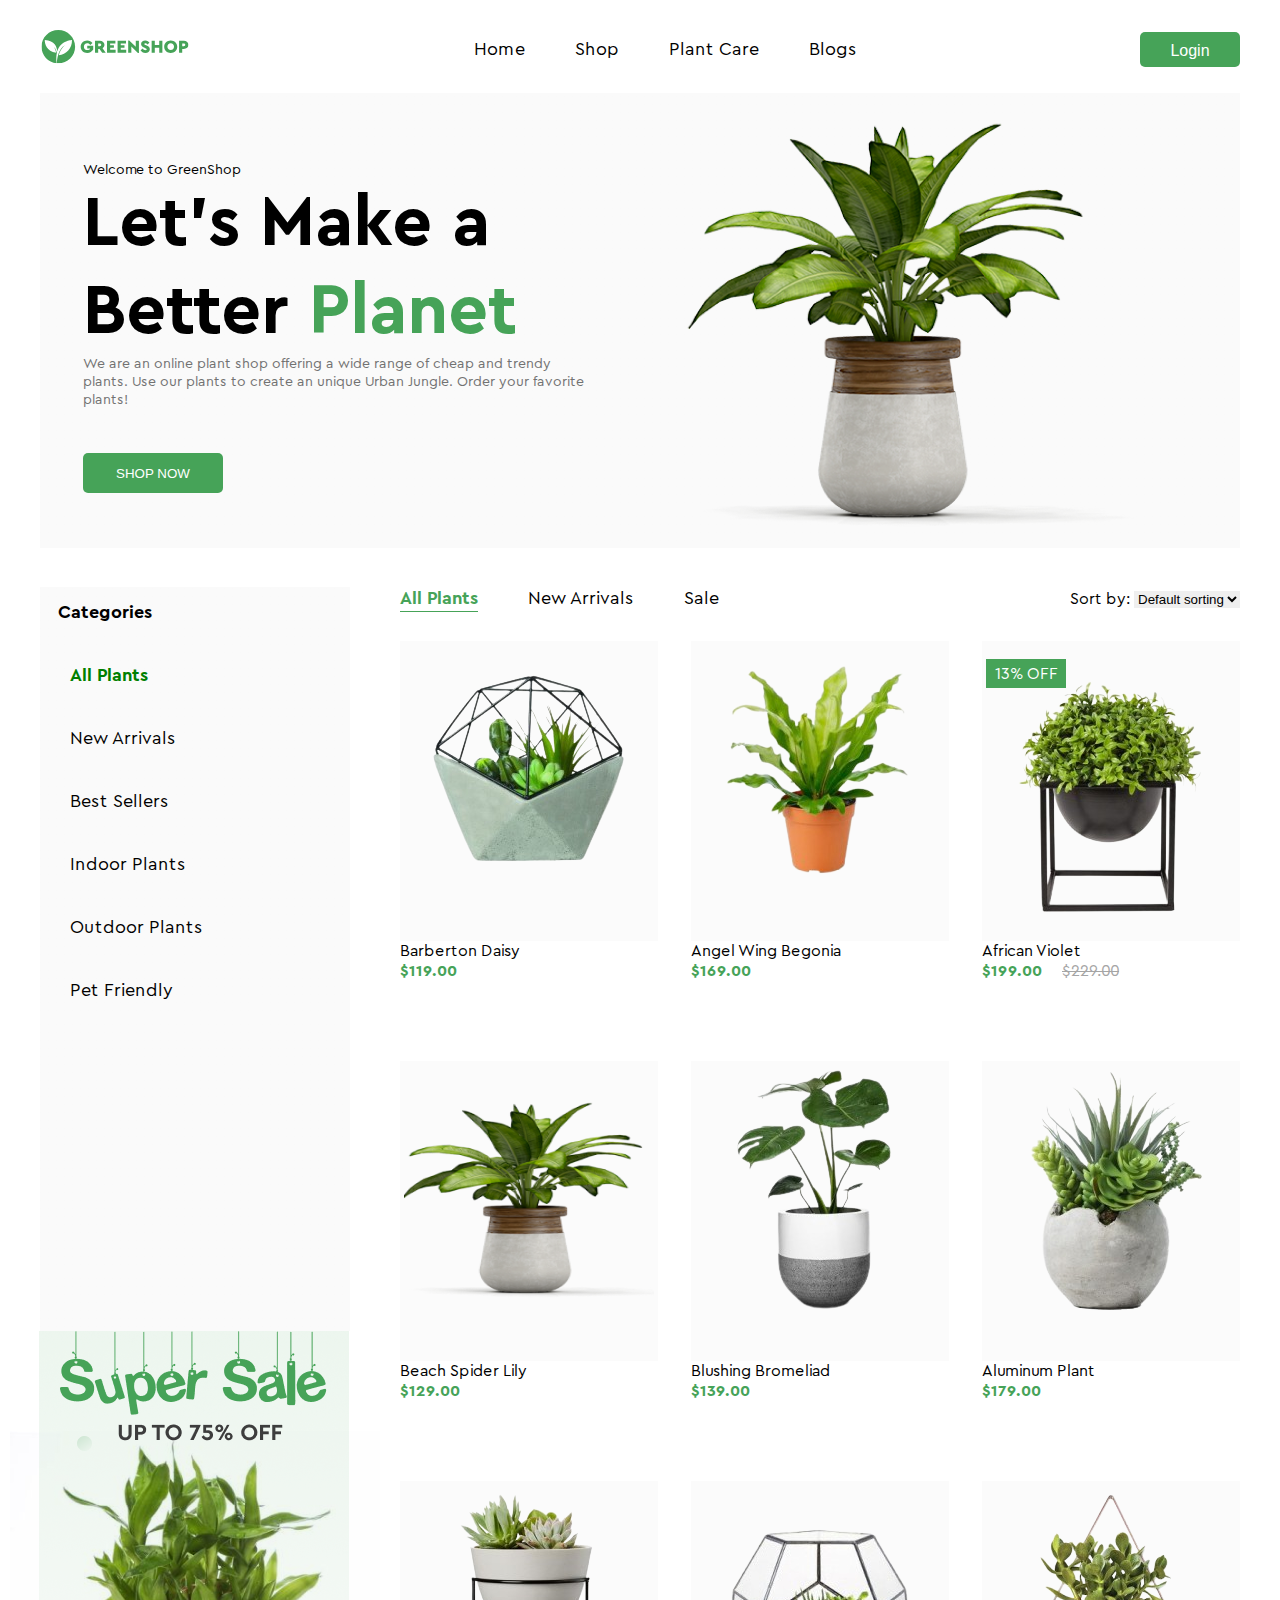
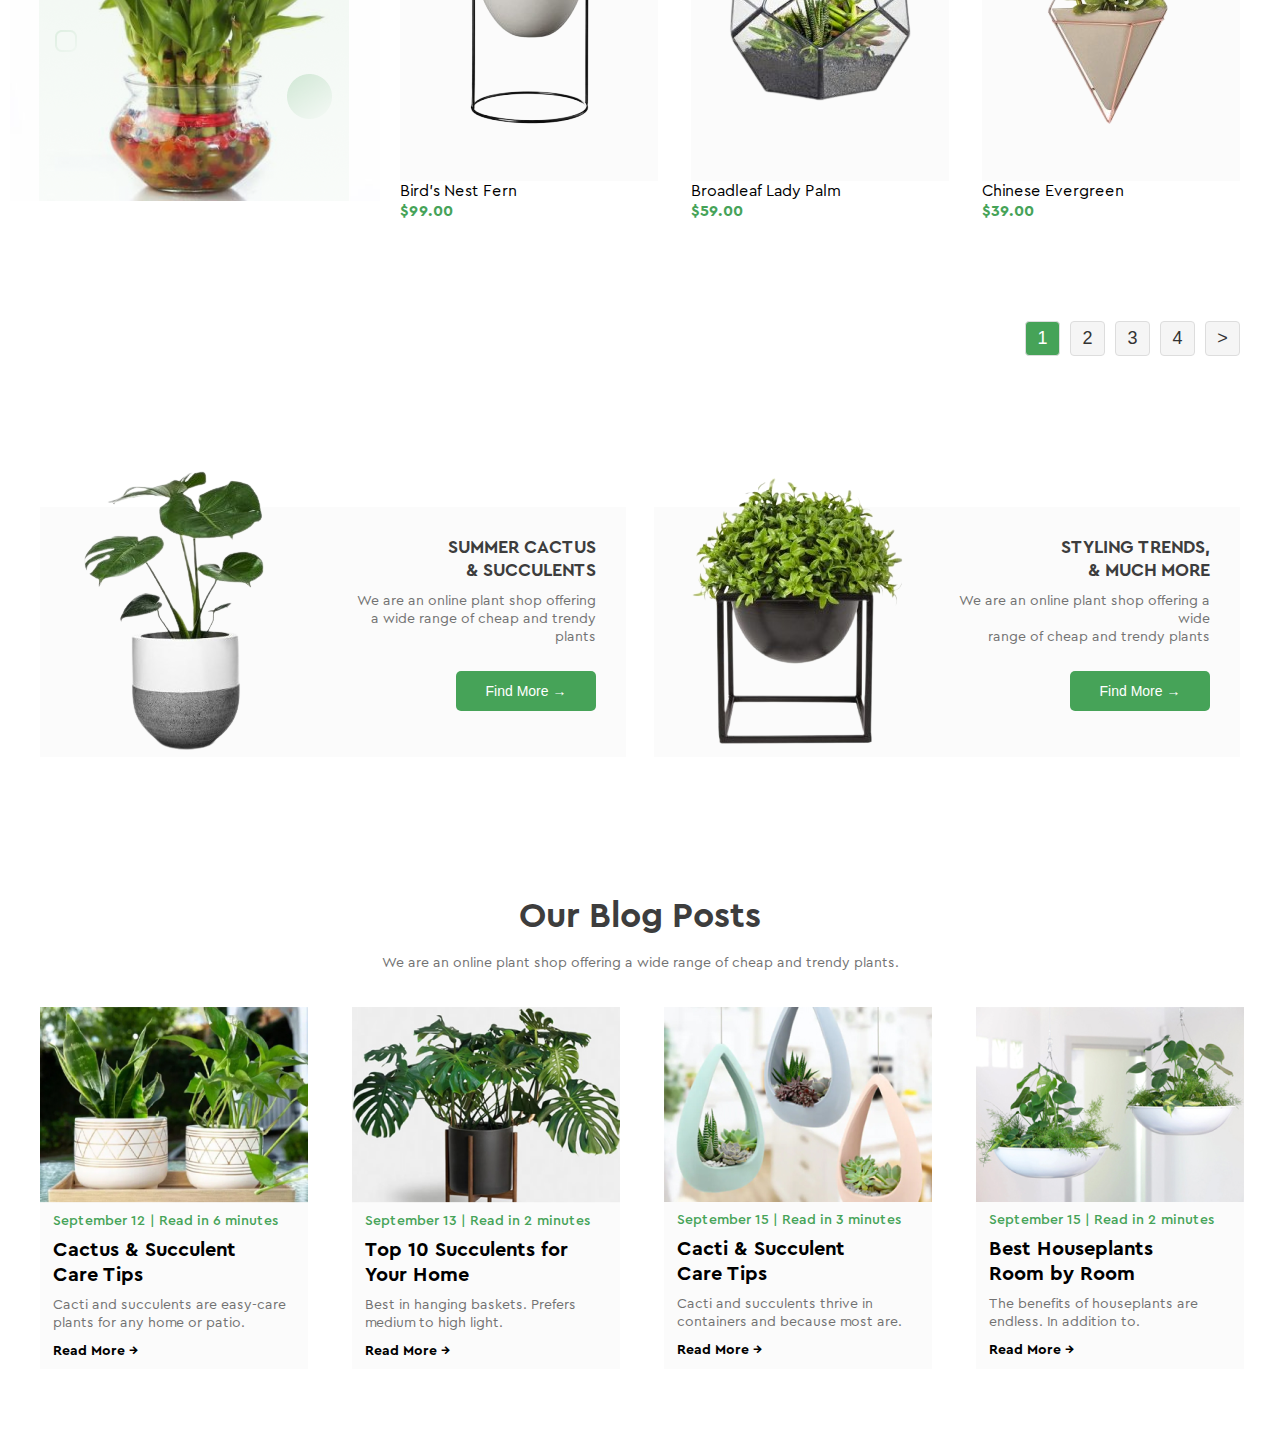
<file: index.html>
<!DOCTYPE html>
<html lang="en">

<head>
  <meta charset="UTF-8">
  <meta name="viewport" content="width=device-width, initial-scale=1.0">
  <title>Document</title>

  <link rel="stylesheet" href="css/main.css">
</head>

<body>
  <header>
    <div class="container">
      <nav>
        <a href="#" class="no-underline">
          <img class="logo" src="./img/Logo.svg" alt="logo">
        </a>
        <ul>
          <li>Home</li>
          <li>Shop</li>
          <li>Plant Care</li>
          <li>Blogs</li>
        </ul>
        <button class="login" onclick="window.location.href='reg.html'">
          Login
        </button>
      </nav>
    </div>
  </header>
  <main>
    <section>
      <div class="container">
        <div class="left-side">
          <p>Welcome to GreenShop</p>
          <h2>
            Let’s Make a Better <span style="color: #46a358">Planet</span>
          </h2>
          <p style="color: #727272">
            We are an online plant shop offering a wide range of cheap and
            trendy plants. Use our plants to create an unique Urban Jungle.
            Order your favorite plants!
          </p>
          <button class="shop">SHOP NOW</button>
        </div>
        <div class="right-side">
          <!-- <img class="litle" width="135px" height="135px" src="./img/01 2.png" alt="01_2"> -->
          <img width="507" height="450" src="./img/flower_pot.png" alt="flover_pot">
        </div>
      </div>
    </section>
    <div class="container_2">
      <!-- "Categories" меню -->
      <section class="left-side">
        <div class="categories">
          <ul>
            <li>Categories</li>
            <li>All Plants</li>
            <li>New Arrivals</li>
            <li>Best Sellers</li>
            <li>Indoor Plants</li>
            <li>Outdoor Plants</li>
            <li>Pet Friendly</li>
          </ul>
        </div>
        <div class="sale">
          <img src="./img/SuperSaleBanner.png" alt="flower_sale" class="sale-image">
        </div>
      </section>
      <section class="products">
        <nav class="short_by">
          <ul>
            <li>All Plants</li>
            <li>New Arrivals</li>
            <li>Sale</li>
          </ul>
          <div class="sorting">
            <label for="sort">Sort by:</label>
            <select id="sort">
              <option value="default">Default sorting</option>
            </select>
          </div>
        </nav>
        <div class="container_prod">
          <div class="product-item">
            <div class="image-background">
              <img src="./img/image_1.png" alt="Barberton Daisy" class="product-image">
              <div class="card-buttons">
                <button><img src="./img/shopping.svg" alt="shoping"></button>
                <button><img src="./img/heart.svg" alt="heart"></button>
                <button><img src="./img/frame.svg" alt="frame"></button>
              </div>
            </div>
            <p class="product-name">Barberton Daisy</p>
            <p class="product-price">$119.00</p>
          </div>
          <div class="product-item">
            <div class="image-background">
              <img src="./img/image_2.png" alt="Angel Wing Begonia" class="product-image">
              <div class="card-buttons">
                <button><img src="./img/shopping.svg" alt="shoping"></button>
                <button><img src="./img/heart.svg" alt="heart"></button>
                <button><img src="./img/frame.svg" alt="frame"></button>
              </div>
            </div>
            <p class="product-name">Angel Wing Begonia</p>
            <p class="product-price">$169.00</p>
          </div>
          <div class="product-item">
            <div class="image-background">
              <div class="badge">
                13% OFF
              </div>
              <img src="./img/image_3.png" alt="African Violet" class="product-image">
              <div class="card-buttons">
                <button><img src="./img/shopping.svg" alt="shoping"></button>
                <button><img src="./img/heart.svg" alt="heart"></button>
                <button><img src="./img/frame.svg" alt="frame"></button>
              </div>
            </div>
            <p class="product-name">African Violet</p>
            <p class="product-price">$199.00 <span class="price-old">$229.00</span></p>
          </div>
          <div class="product-item">
            <div class="image-background">
              <img src="./img/image_4.png" alt="Beach Spider Lily" class="product-image">
              <div class="card-buttons">
                <button><img src="./img/shopping.svg" alt="shoping"></button>
                <button><img src="./img/heart.svg" alt="heart"></button>
                <button><img src="./img/frame.svg" alt="frame"></button>
              </div>
            </div>
            <p class="product-name">Beach Spider Lily</p>
            <p class="product-price">$129.00</p>
          </div>
          <div class="product-item">
            <div class="image-background">
              <img src="./img/image_5.png" alt="Blushing Bromeliad" class="product-image">
              <div class="card-buttons">
                <button><img src="./img/shopping.svg" alt="shoping"></button>
                <button><img src="./img/heart.svg" alt="heart"></button>
                <button><img src="./img/frame.svg" alt="frame"></button>
              </div>
            </div>
            <p class="product-name">Blushing Bromeliad</p>
            <p class="product-price">$139.00</p>
          </div>
          <div class="product-item">
            <div class="image-background">
              <img src="./img/image_6.png" alt="Aluminum Plant" class="product-image">
              <div class="card-buttons">
                <button><img src="./img/shopping.svg" alt="shoping"></button>
                <button><img src="./img/heart.svg" alt="heart"></button>
                <button><img src="./img/frame.svg" alt="frame"></button>
              </div>
            </div>
            <p class="product-name">Aluminum Plant</p>
            <p class="product-price">$179.00</p>
          </div>
          <div class="product-item">
            <div class="image-background">
              <img src="./img/image_7.png" alt="Bird's Nest Fern" class="product-image">
              <div class="card-buttons">
                <button><img src="./img/shopping.svg" alt="shoping"></button>
                <button><img src="./img/heart.svg" alt="heart"></button>
                <button><img src="./img/frame.svg" alt="frame"></button>
              </div>
            </div>
            <p class="product-name">Bird's Nest Fern</p>
            <p class="product-price">$99.00</p>
          </div>
          <div class="product-item">
            <div class="image-background">
              <img src="./img/image_8.png" alt="Broadleaf Lady Palm" class="product-image">
              <div class="card-buttons">
                <button><img src="./img/shopping.svg" alt="shoping"></button>
                <button><img src="./img/heart.svg" alt="heart"></button>
                <button><img src="./img/frame.svg" alt="frame"></button>
              </div>
            </div>
            <p class="product-name">Broadleaf Lady Palm</p>
            <p class="product-price">$59.00</p>
          </div>
          <div class="product-item">
            <div class="image-background">
              <img src="./img/image_9.png" alt="Chinese Evergreen" class="product-image">
              <div class="card-buttons">
                <button><img src="./img/shopping.svg" alt="shoping"></button>
                <button><img src="./img/heart.svg" alt="heart"></button>
                <button><img src="./img/frame.svg" alt="frame"></button>
              </div>
            </div>
            <p class="product-name">Chinese Evergreen</p>
            <p class="product-price">$39.00</p>
          </div>
        </div>
        <div class="pagination">
          <button class="page-btn active">1</button>
          <button class="page-btn">2</button>
          <button class="page-btn">3</button>
          <button class="page-btn">4</button>
          <button class="page-btn">></button>
        </div>
      </section>
    </div>
    <section class="container_3">
      <div class="frame1">
        <div class="summer">
          <img src="./img/summerCactus.png" alt="summer cactus">
          <div class="text-right">
            <p class="title-frame">SUMMER CACTUS <br>& SUCCULENTS</p>
            <p class="comment"> We are an online plant shop offering <br>a wide range of cheap and trendy plants </p>
            <button class="find-more"> Find More →</button>
          </div>
        </div>
        <div class="styling">
          <img src="./img/stylingTrends.png" alt="summer cactus">
          <div class="text-right">
            <p class="title-frame">STYLING TRENDS,<br>& MUCH MORE</p>
            <p class="comment"> We are an online plant shop offering a wide <br>range of cheap and trendy plants </p>
            <button class="find-more"> Find More →</button>
          </div>
        </div>
      </div>
      <div class="blog-container">
        <div class="blog-header">
          <h3>Our Blog Posts</h3>
          <p class="comment"> We are an online plant shop offering a wide range of cheap and trendy plants. </p>
        </div>
        <div class="blog-posts">
          <div class="blog-item">
            <img src="./img/blog1.png" alt="Cactus & Succulent" class="blog-image">
            <div class="text-container">
              <p class="date">September 12 | Read in 6 minutes</p>
              <p class="title">Cactus & Succulent <br>Care Tips</p>
              <p class="description"> Cacti and succulents are easy-care plants for any home or patio. </p>
              <a class="read" href="#">Read More →</a>
            </div>
          </div>
          <div class="blog-item">
            <img src="./img/blog2.png" alt="Top 10 Succulents" class="blog-image">
            <div class="text-container">
              <p class="date">September 13 | Read in 2 minutes</p>
              <p class="title">Top 10 Succulents for <br>Your Home</p>
              <p class="description"> Best in hanging baskets. Prefers medium to high light.</p>
              <a class="read" href="#">Read More →</a>
            </div>
          </div>
          <div class="blog-item">
            <img src="./img/blog3.png" alt="Cacti & Succulent Tips" class="blog-image">
            <div class="text-container">
              <p class="date">September 15 | Read in 3 minutes</p>
              <p class="title">Cacti & Succulent <br>Care Tips</p>
              <p class="description"> Cacti and succulents thrive in containers and because most are.</p>
              <a class="read" href="#">Read More →</a>
            </div>
          </div>
          <div class="blog-item">
            <img src="./img/blog4.png" alt="Best Houseplants" class="blog-image">
            <div class="text-container">
              <p class="date">September 15 | Read in 2 minutes</p>
              <p class="title">Best Houseplants <br>Room by Room</p>
              <p class="description"> The benefits of houseplants are endless. In addition to.</p>
              <a class="read" href="#">Read More →</a>
            </div>
          </div>
        </div>
      </div>
    </section>
  </main>
</body>

</html>
</file>
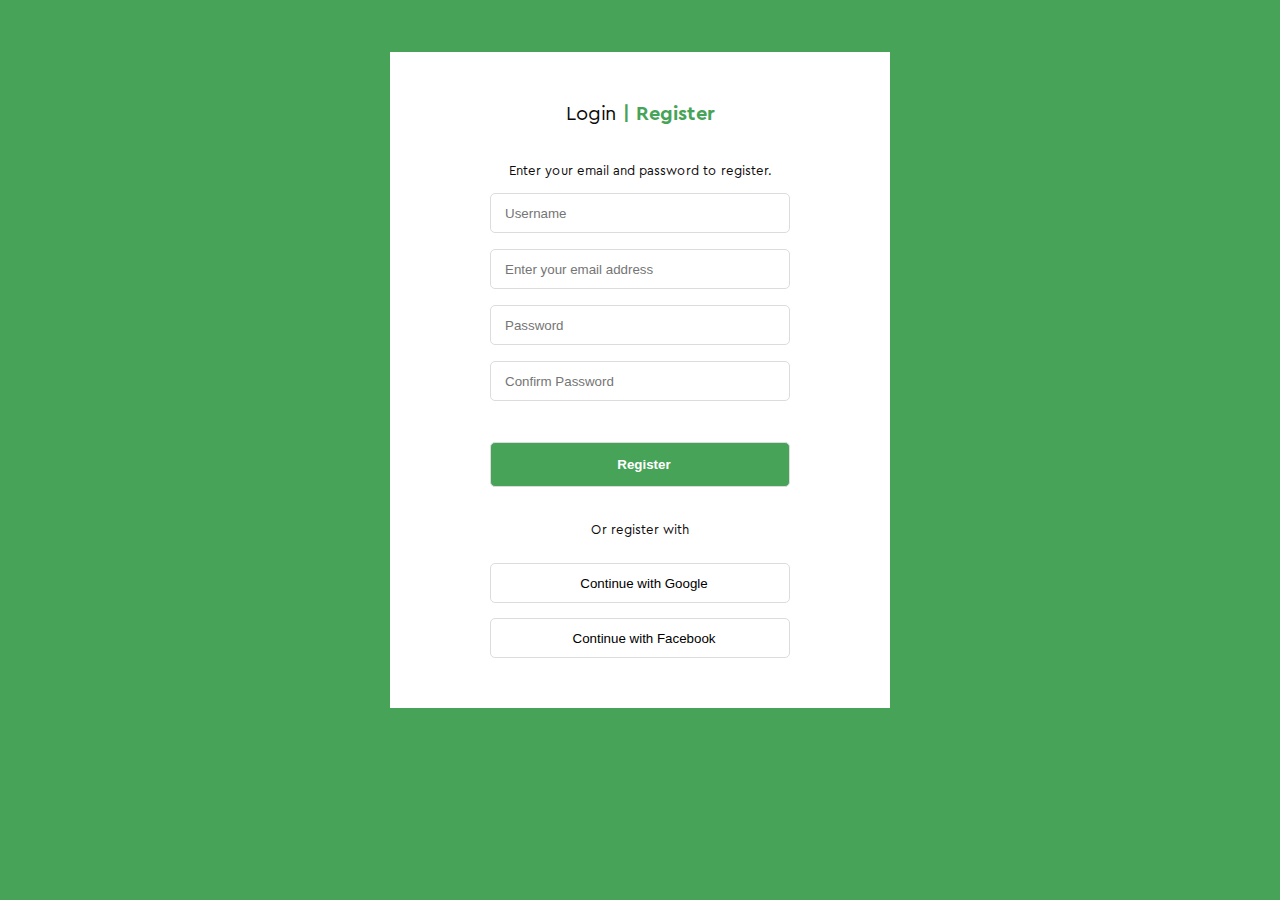
<file: reg.html>
<!DOCTYPE html>
<html lang="en">

<head>
    <meta charset="UTF-8">
    <meta name="viewport" content="width=device-width, initial-scale=1.0">
    <title>Document</title>
    <link href="./css/reset.css" rel="stylesheet">
    <link href="./css/styles.css" rel="stylesheet">
</head>

<body>
    <div class="REGISTRATION">
        <h2>Login <span class="reg">| Register</span></h2>
        <h3> Enter your email and password to register.</h3>
        <div class="inp">
            <form>
                <input class="log" type="text" name="username" placeholder="Username" required>
                <input class="email" type="text" name="email" placeholder="Enter your email address" required>
                <input class="pas1" type="password" name="password" placeholder="Password" required>
                <input class="pas2" type="password" name="password" placeholder="Confirm Password" required>
                <input class="sub" type="submit" value="Register">
                <h3> Or register with</h3>
                <input class="google" type="submit" value="Continue with Google">
                <input class="fb" type="submit" value="Continue with Facebook">
            </form>
        </div>
    </div>
</body>

</html>
</file>
<file: css/main.css>
* {
  margin: 0;
  padding: 0;
  box-sizing: border-box;
  outline: none;
  border: none;
  /* font: inherit; */
  color: inherit;
}

@font-face {
  font-family: "CeraPro";
  src: local("CeraPro-Regular"),
    url("../fonts/CeraPro-Regular.woff2") format("woff2"),
    url("../fonts/CeraPro-Regular.ttf") format("truetype");
  font-weight: 400;
}

@font-face {
  font-family: "CeraPro";
  src: local("CeraPro-Medium"),
    url("../fonts/CeraPro-Medium.woff2") format("woff2");
  font-weight: 500;
}

@font-face {
  font-family: "CeraPro";
  src: local("CeraPro-Bold"),
    url("../fonts/CeraPro-Bold.woff2") format("woff2");
  font-weight: 700;
}

@font-face {
  font-family: "CeraPro";
  src: local("CeraPro-Black"),
    url("../fonts/CeraPro-Black.woff2") format("woff2");
  font-weight: 900;
}

/* @font-face {
  font-family: "HangingLetters";
  src: local("Hanging-Letters"),
  url("../fonts/hanging-letters.ttf") format("truetype");
} */
/* Применение шрифта */
body {
  font-family: "CeraPro", sans-serif;
}

.container {
  max-width: 1200px;
  margin: 0 auto;
}

/* Основные стили для выравнивания heder*/
header {
  padding-top: 30px;
  /* Отступ сверху */
  padding-bottom: 12px;
}

nav {
  display: flex;
  align-items: center;
  justify-content: space-between;
}

.logo {
  height: 34.3px;
  /* Размер логотипа, можно изменить */
  width: 150px;
}

ul {
  display: flex;
  gap: 50px;
  /* Отступы между элементами меню */
  list-style: none;
  margin: 0;
  padding: 0;
}

li {
  font-size: 18px;
  cursor: pointer;
}

li:hover {
  color: #46a358;
  /* Зеленый цвет текста */
  font-weight: bold;
  text-decoration: underline;
  text-underline-offset: 25px;
}

.login {
  padding: 10px 20px;
  font-size: 16px;
  cursor: pointer;
  width: 100px;
  height: 35px;
  border-radius: 5px;
  background-color: #46a358;
  color: #ffffff;
  float: right;
}

/* первая секция */
section .container {
  margin-top: 12px;
  background: linear-gradient(97.77deg,
      rgba(245, 245, 245, 0.5) -23.46%,
      rgba(245, 245, 245, 0.5) 107.51%);
}

section .left-side {
  float: left;
  max-width: 50%;
  padding: 68px 43px;
  vertical-align: top;
}

section .right-side {
  display: inline-block;
  vertical-align: top;
  max-width: 50%;
}

.shop {
  width: 140px;
  height: 40px;
  border-radius: 5px;
  background-color: #46a358;
  color: #ffffff;
  margin-top: 44px;
  cursor: pointer;
}

p {
  font-size: 14px;
}

h2 {
  font-size: 70px;
}

/* начало второго блока */
.container_2 {
  display: flex;
  align-items: flex-start;
  /* Выравнивание по верхней границе */
  width: 1200px;
  /* Фиксированная ширина контейнера */
  margin: 0 auto;
  /* Центрирование контейнера на странице */
}

.left-side {
  display: flex;
  flex-direction: column;
}

.left .section {
  margin-bottom: 10px;
  /* Отступ между секциями слева */
}

.section {
  padding: 20px;
  border: 1px solid #000;
  width: 200px;
}

.categories ul {
  width: 310px;
  height: 744px;
  float: left;
  margin-top: 26px;
  gap: 0;
  /* Сбрасываем gap для нужных элементов */
  flex-direction: column;
  /* Вертикальное расположение */
  background: linear-gradient(97.77deg,
      rgba(245, 245, 245, 0.5) -23.46%,
      rgba(245, 245, 245, 0.5) 107.51%);
}

.categories li {
  margin-left: 18px;
  /* margin-top: 14px; */
}

.categories ul li:first-child {
  font-weight: bold;
  /* Делаем первый элемент жирным */
}

.categories li:first-child {
  margin-top: 14px;
  /* Отступ сверху только для первого элемента */
}

.categories ul li:nth-child(2) {
  color: green;
  /* Красим второй элемент в зелёный цвет */
  font-weight: bold;
}

.categories ul li:nth-child(n + 2) {
  padding-left: 12px;
  /* Смещаем все элементы, начиная со второго, на 30px вправо */
}

.categories ul li {
  margin-bottom: 40px;
  /* Добавляем отступ снизу для вертикального расстояния */
}

.categories ul li:last-child {
  margin-bottom: 0;
  /* Убираем отступ у последнего элемента */
}

.sale {
  width: 310px;
  /* height: 470px; */
}

.short_by {
  margin-bottom: 31px;
}

.products {
  max-width: 1200px;
  margin: 0 auto;
  width: 840px;
  margin-top: 26px;
  margin-left: 50px;
  float: right;
}

.short_by ul li:first-child {
  color: #46a358;
  /* Задает цвет для первого элемента */
  text-decoration: underline;
  /* Подчеркивает первый элемент */
  font-weight: bold;
  text-underline-offset: 7px;
  /* Отступ подчеркивания от текста */
}

.short_by ul li:hover {
  color: #46a358;
  font-weight: bold;
  text-decoration: underline;
  text-underline-offset: 7px;
}

/* .container_prod {
  box-sizing: border-box;
  display: grid;
  grid-template-columns: repeat(3, 1fr);
  justify-items: center;
} */
.container_prod {
  display: grid;
  grid-template-columns: repeat(3, 1fr);
  /* три колонки одинаковой ширины */
  column-gap: 33px;
  /* отступ между колонками */
  row-gap: 70px;
  /* отступ между строками */
  padding: 0;
  /* убираем отступы слева и справа */
  margin: 0 auto;
  /* для центрирования контейнера */
}

.product-item {
  width: 258px;
  height: 350px;
}

.image-background {
  background: #fbfbfb;
  width: 258px;
  height: 300px;
  padding: 4px;
  cursor: pointer;
  position: relative;
}

.image-background:hover {
  border-top: 1px solid green;
}

.card-buttons {
  position: absolute;
  bottom: 7px;
  display: flex;
  left: 50%;
  transform: translateX(-50%);
  gap: 10px;
  justify-content: center;
  opacity: 0;
  visibility: hidden;

  button {
    padding: 8px;
    border-radius: 4px;
    background: white;
    -webkit-border-radius: 4px;
    -moz-border-radius: 4px;
    -ms-border-radius: 4px;
    -o-border-radius: 4px;
  }
}

.image-background:hover .card-buttons {
  opacity: 1;
  /* Показываем элемент */
  visibility: visible;
  /* Делаем его видимым */
}

.price-old {
  color: #A5A5A5;
  font-weight: normal;
  text-decoration: line-through;
  margin-left: 16px;
}

.product-image {
  width: 100%;
  height: auto;
  max-width: 250px;
  max-height: 250px;
}

.badge {
  width: 80px;
  height: 29px;
  position: relative;
  background: #46a358;
  top: 14px;
  left: 0;
  color: #ffffff;
  font-size: 16px;
  display: flex;
  justify-content: center;
  align-items: center;
}

.product-name {
  font-size: 16px;
  margin: 12px 0 6px;
}

.product-price {
  font-size: 16px;
  color: #46a358;
  font-weight: bold;
}

.product-name,
.product-price {
  margin: 0;
  /* padding-top: 5px; */
}

/* СЕКСИЯ SALE */
.sale {
  display: flex;
  flex-direction: column;
  /* Размещает элементы вертикально */
  align-items: center;
  /* Центрирует элементы по горизонтали */
  /* justify-content: center; Центрирует элементы по вертикали */
  text-align: center;
  /* Выравнивает текст по центру */
  /* max-width: 300px; Ограничение ширины, по желанию */
  /* background: linear-gradient(180deg, rgba(70, 163, 88, 0.1) 0%, rgba(70, 163, 88, 0.03) 100%); */
  width: 310px;
  height: 470px;
  /* padding: 4px; */
}

/* .sale-text {
  font-family: "hanging", sans-serif;
  font-size: 65px;
  /* Размер текста для заголовка */
/* font-weight: bold; */
/* color: #46a358; */
/* Цвет текста для надписи "Super Sale" */
/* margin: 10px 0; Отступы сверху и снизу */
/* } */


/* .sale p:nth-child(2) {
  font-size: 23px;
  /* Размер текста для "UP TO 75% OFF" */
/* color: #3d3d3d;
  margin-top: 11px;
  Отступы сверху и снизу */
.sale-image {
  /* width: 100%; */
  /* Изображение будет адаптироваться к ширине контейнера */
  height: auto;
  /* max-width: 150px; Максимальная ширина изображения */
  /* margin-top: 15px; Отступ сверху для изображения */
}

/* Блок кнопок внизу страницы */
.pagination {
  display: flex;
  justify-content: right;
  /* Центрируем блок с кнопками */
  align-items: center;
  gap: 10px;
  /* Расстояние между кнопками */
  margin-top: 90px;
  margin-bottom: 82px;
  /* padding: 90px 82px; Отступы сверху и снизу */
}

.page-btn {
  width: 35px;
  height: 35px;
  font-size: 18px;
  color: #333;
  background-color: #f5f5f5;
  border: 1px solid #ddd;
  border-radius: 4px;
  cursor: pointer;
  transition: background-color 0.3s;
}

.page-btn:hover {
  background-color: #46a358;
  /* Изменение фона при наведении */
  color: #fff;
  /* Цвет текста активной кнопки */
}

.page-btn.active {
  background-color: #46a358;
  /* Фон активной кнопки */
  color: #fff;
  /* Цвет текста активной кнопки */
}

/* секция 3 */
.container_3 {
  max-width: 1200px;
  margin: 0 auto;
}

.frame1 {
  max-width: 1200px;
  display: flex;
  align-items: center;
  margin-top: 69px;
  margin-bottom: 138px;
  gap: 28px;
}

.summer,
.styling {
  display: flex;
  width: 586px;
  height: 250px;
  margin: 0 auto;
  align-items: flex-end;
  background: #fbfbfb;
}

.img1 {
  width: 287px;
  height: 292px;
}

.img1 {
  width: 289px;
  height: 287px;
}

.text-right {
  text-align: right;
  margin-right: 30px;
  margin-bottom: 46px;
}

.blog-container {
  max-width: 1200px;
  margin: 0 auto;
}

.title-frame {
  font-size: 18px;
  font-weight: bold;
  margin-bottom: 10px;
  color: #3d3d3d;
}

.find-more {
  width: 140px;
  height: 40px;
  margin-top: 25px;
  border-radius: 5px;
  cursor: pointer;
  background-color: #46a358;
  color: #ffffff;
  font-size: 14px;
}

.find-more:hover {
  border: 1px solid #3d3d3d;
  font-weight: bold;
}

.comment {
  color: rgba(114, 114, 114, 1);
  font-size: 14px;
  font-weight: 400;
}

.blog-header {
  text-align: center;
  font-size: 30px;
  font-weight: bold;
  margin-bottom: 10px;
  color: #3d3d3d;
}

.blog-header p {
  margin-bottom: 35px;
  margin-top: 15px;
}

.blog-posts {
  display: flex;
  justify-content: space-between;
  gap: 44px;
  margin-bottom: 68px;
}

.blog-item {
  width: 268px;
  height: 362px;
  display: flex;
  flex-direction: column;
  align-items: center;
  text-align: left;
  background: #fbfbfb;
}

.text-container {
  width: 242px;
  height: 146px;
  padding-bottom: 12px;
  margin-top: 9px;
  box-sizing: border-box;
}

.date {
  color: #46a358;
  margin: 0;
  font-size: 14px;
  font-weight: 500;
}

.title {
  font-weight: bold;
  font-size: 20px;
  margin: 8px 0;
}

.description {
  font-size: 14px;
  color: #727272;
  margin: 8px 0;
}

.read {
  font-size: 14px;
  font-weight: bold;
  text-decoration: none;
}

.read:hover {
  /* background-color: #46a358; */
  /* Изменение фона при наведении */
  color: #46a358;
  /* Цвет текста активной кнопки */
}
</file>
<file: css/styles.css>
@font-face {
    font-family: "CeraPro";
    src: local("CeraPro-Regular"),
    url("../fonts/CeraPro-Regular.woff2") format("woff2"),
    url("../fonts/CeraPro-Regular.ttf") format("truetype");
    font-weight: 400;
   }
  
   @font-face {
    font-family: "CeraPro";
    src: local("CeraPro-Medium"),
    url("../fonts/CeraPro-Medium.woff2") format("woff2");
    font-weight: 500;
   }
  
   @font-face {
    font-family: "CeraPro";
    src: local("CeraPro-Bold"),
    url("../fonts/CeraPro-Bold.woff2") format("woff2");
    font-weight: 700;
   }
   @font-face {
    font-family: "CeraPro";
    src: local("CeraPro-Black"),
    url("../fonts/CeraPro-Black.woff2") format("woff2");
    font-weight: 900;
   }
   body {
    font-family: "CeraPro", sans-serif;
  }
body {
    background: #46A358;
}

.REGISTRATION {
    box-sizing: border-box;
    width: 500px;
    height: 656px;
    background: #FFFFFF;
    margin: 52px auto;
    padding-top: 52px;
}

.reg {
    color: #46A358;
    font-weight: bold;
}

h2 {
    color: #0c0a0a;
    font-size: 20px;
    text-align: center;
    margin-bottom: 40px;

}

h3 {
    color: #0c0a0a;
    font-size: 13px;
    text-align: center;
}

input {
    box-sizing: border-box;
    width: 300px;
    height: 40px;
    border-radius: 5px 5px 5px 5px;
    border: 1px solid #dcdcdc;
    margin-left: 100px;
    margin-top: 16px;
    padding-left: 14px;
    padding-top: 12px;
    padding-bottom: 12px;
}

.sub {
    width: 300px;
    height: 45px;
    border-radius: 5px 5px 5px 5px;
    background-color: #46A358;
    color: #FFFFFF;
    font-weight: bold;
    margin-top: 41px;
    margin-bottom: 36px;
}

.google {
    width: 300px;
    height: 40px;
    background-color: #FFFFFF;
    margin-top: 27px;
    }

.fb {
    width: 300px;
    height: 40px;
    background-color: #FFFFFF;
    margin-top: 15px; 
    margin-bottom: 40px;
}
</file>
